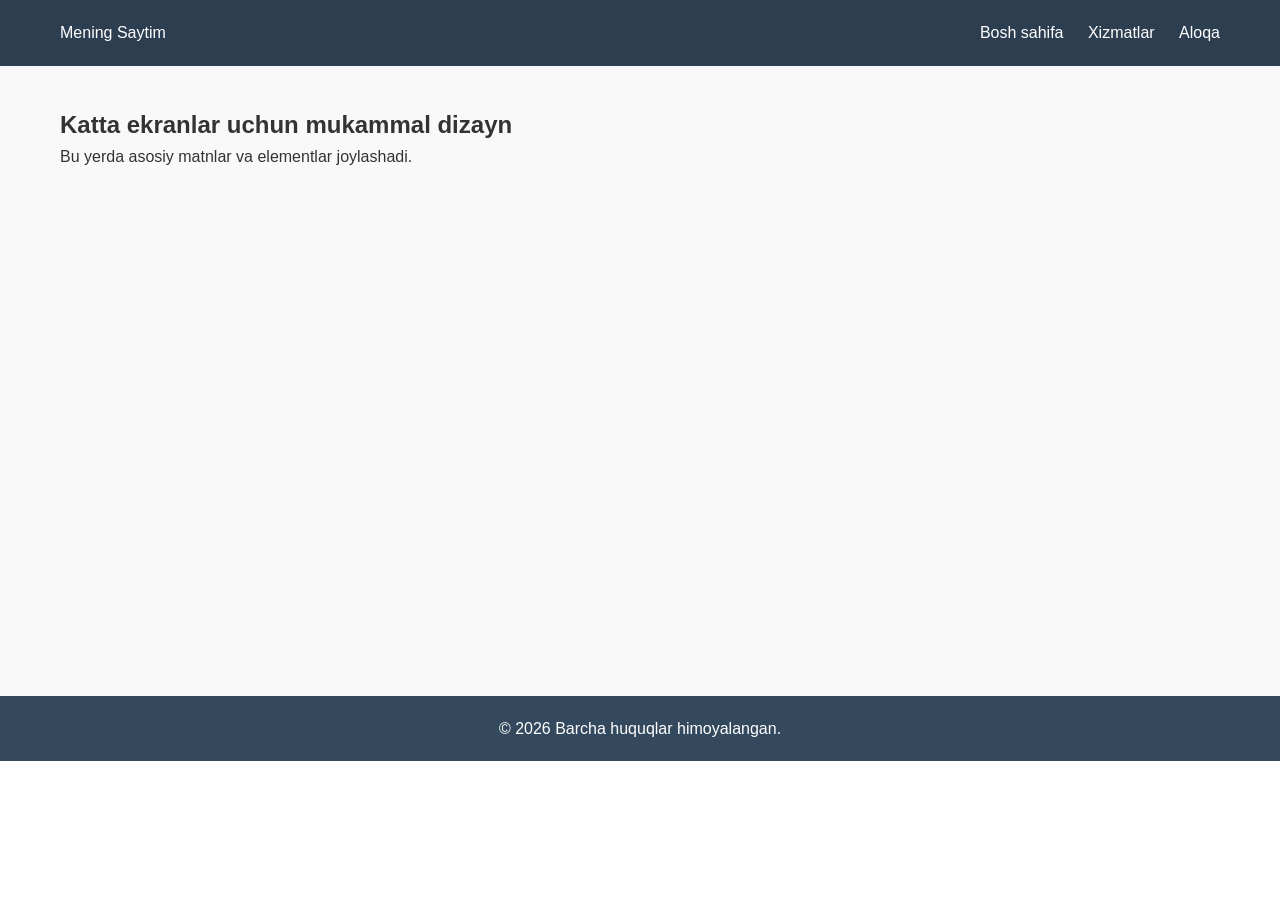
<file: practice/index.html>
<!DOCTYPE html>
<html lang="uz">
<head>
    <meta charset="UTF-8">
    <meta name="viewport" content="width=device-width, initial-scale=1.0">
    <title>Responsive Container namunasi</title>
    <link rel="stylesheet" href="style.css">
</head>
<body>

    <!-- Header qismi -->
    <header class="site-header">
        <div class="container">
            <div class="logo">Mening Saytim</div>
            <nav class="nav">
                <a href="#">Bosh sahifa</a>
                <a href="#">Xizmatlar</a>
                <a href="#">Aloqa</a>
            </nav>
        </div>
    </header>

    <!-- Asosiy kontent qismi -->
    <main class="site-main">
        <section class="hero-section">
            <div class="container">
                <h1>Katta ekranlar uchun mukammal dizayn</h1>
                <p>Bu yerda asosiy matnlar va elementlar joylashadi.</p>
            </div>
        </section>
    </main>

    <!-- Footer qismi -->
    <footer class="site-footer">
        <div class="container">
            <p>&copy; 2026 Barcha huquqlar himoyalangan.</p>
        </div>
    </footer>

</body>
</html>
</file>
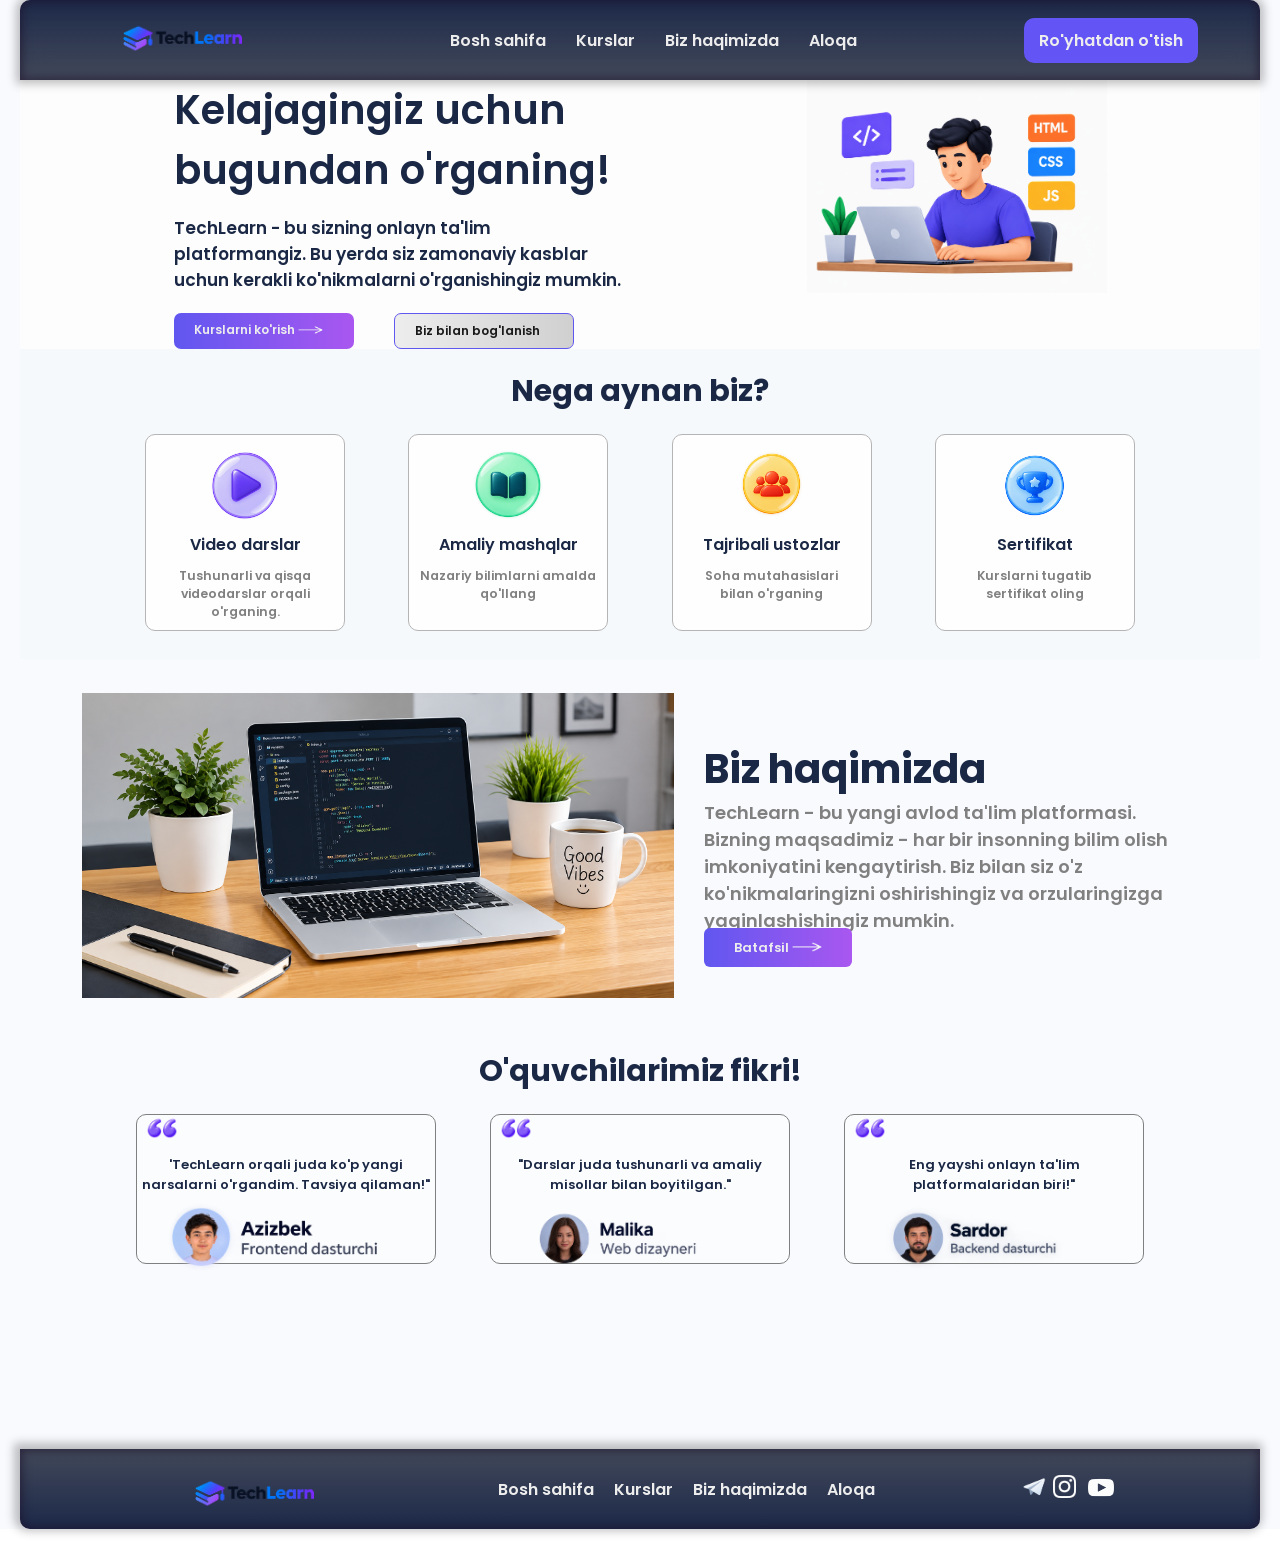
<file: 1-lesson/html.html>
<!DOCTYPE html>
<html lang="en">
<head>
    <meta charset="UTF-8">
    <meta name="viewport" content="width=device-width, initial-scale=1.0">
    <title>Document</title>
    <link rel="stylesheet" href="./style.css">
    <link rel="preconnect" href="https://fonts.googleapis.com">
<link rel="preconnect" href="https://fonts.gstatic.com" crossorigin>
<link href="https://fonts.googleapis.com/css2?family=Bodoni+Moda:ital,opsz,wght@0,6..96,400..900;1,6..96,400..900&family=Bpmf+Huninn&family=Carter+One&family=Courier+Prime:ital,wght@0,400;0,700;1,400;1,700&family=Inter:ital,opsz,wght@0,14..32,100..900;1,14..32,100..900&family=Playfair+Display+SC:ital,wght@0,400;0,700;0,900;1,400;1,700;1,900&family=Playfair+Display:ital,wght@0,400..900;1,400..900&family=Plus+Jakarta+Sans:ital,wght@0,200..800;1,200..800&family=Poppins:ital,wght@0,100;0,200;0,300;0,400;0,500;0,600;0,700;0,800;0,900;1,100;1,200;1,300;1,400;1,500;1,600;1,700;1,800;1,900&family=Xanh+Mono:ital@0;1&display=swap" rel="stylesheet">
</head>
<body>
    <div class="container">
        <header class="main-section-header">
            <div class="main-section-header-content">
                <img class="header-logo" src="../images/TechLearn Gradient Education Logo (1).png" alt="TechLearnLogo">
                <ul class="header-ul">
                    <li class="hide">Bosh sahifa</li>
                    <li>Kurslar</li>
                    <li class="hide">Biz haqimizda</li>
                    <li>Aloqa</li>
                </ul>
                <a href="" class="header-btn">Ro'yhatdan o'tish</a>
            </div>
        </header>
        <main>
            <section class="main-section">
                <div class="main-section-content">
                    <div class="main-section-information">
                        <h1 class="main-section-information-heading">Kelajagingiz uchun bugundan o'rganing!</h1>
                        <p class="main-section-information-p">TechLearn - bu sizning onlayn ta'lim platformangiz. Bu yerda siz zamonaviy kasblar uchun kerakli ko'nikmalarni o'rganishingiz mumkin.</p>
                        <div class="main-section-information-btn">
                            <a href="" class="main-section-information-left-btn">Kurslarni ko'rish <img src="../images/arrow.png" alt="Arrow png" width="25px"></a>
                            <a href="" class="main-section-information-right-btn">Biz bilan bog'lanish</a>
                        </div>
                    </div>
                    <div class="main-section-img">
                        <img src="../images/main-section-img.png" alt="one person on computer" >
                    </div>
                </div>
            </section>
            <section class="section-why-us">
                <div class="section-why-us-content">
                    <h2>Nega aynan biz?</h2>
                    <div class="section-why-us-content-cards">
                        <div class="section-why-us-card">
                            <img class="img" src="../images/video.png" alt="" width="80px">
                            <p class="section-why-us-cards-h">Video darslar</p>
                            <p class="section-why-us-cards-p">Tushunarli va qisqa <br> videodarslar orqali o'rganing.</p>
                        </div>

                        <div class="section-why-us-card">
                            <img class="imga" src="../images/amaliy.png" alt="" width="105px">
                            <p class="section-why-us-cards-h">Amaliy mashqlar</p>
                            <p class="section-why-us-cards-p">Nazariy bilimlarni amalda <br> qo'llang</p>
                        </div>

                        <div class="section-why-us-card">
                            <img class="img" src="../images/ustozlar.png" alt="" width="80px">
                            <p class="section-why-us-cards-h">Tajribali ustozlar</p>
                            <p class="section-why-us-cards-p">Soha mutahasislari<br> bilan o'rganing</p>
                        </div>

                        <div class="section-why-us-card">
                            <img class="img" src="../images/serifikat.png" alt="" width="80px">
                            <p class="section-why-us-cards-h">Sertifikat</p>
                            <p class="section-why-us-cards-p">Kurslarni tugatib<br> sertifikat oling</p>
                        </div>
                    </div>
                </div>
            </section>
            <section class="section-about-us">
                <div class="section-about-us-content">
                    <div class="section-about-us-img">
                        <img src="../images/section-about-us-content.png" alt="coding laptop" >
                    </div>
                    <div class="section-about-us-texts">
                        <h3 class="section-about-us-h">Biz haqimizda</h3>
                        <p class="section-about-us-p">TechLearn - bu yangi avlod ta'lim platformasi.
                            Bizning maqsadimiz - har bir insonning bilim olish
                            imkoniyatini kengaytirish. Biz bilan siz o'z
                            ko'nikmalaringizni oshirishingiz va orzularingizga
                            yaqinlashishingiz mumkin.
                        </p>
                        <a href="" class="section-about-us-btn">Batafsil <img src="../images/arrow.png" alt="arrow img" width="30px"></a>
                    </div>
                </div>
            </section>
            <section class="section-student-comment">
                <div class="section-student-comment-content">
                    <h4>O'quvchilarimiz fikri!</h4>
                    <div class="section-student-comment-content-cards">
                        <div class="section-student-comment-card">
                            <img class="section-student-comment-img" src="../images/two dots.png" alt="two dots logo" width="40px">
                            <p class="section-student-comment-card-p">'TechLearn orqali juda ko'p yangi narsalarni o'rgandim. Tavsiya qilaman!"</p>
                            <img class="section-student-comment-student-img" src="../images/Aziz.png" alt="students' img" >
                        </div>

                        <div class="section-student-comment-card">
                            <img class="section-student-comment-img" src="../images/two dots.png" alt="two dots logo" width="40px">
                            <p class="section-student-comment-card-p">"Darslar juda tushunarli va amaliy misollar bilan boyitilgan."</p>
                            <img class="section-student-comment-student-img" src="../images/Malika img.png" alt="students' img" >
                        </div>

                        <div class="section-student-comment-card">
                            <img class="section-student-comment-img" src="../images/two dots.png" alt="two dots logo" width="40px">
                            <p class="section-student-comment-card-p">Eng yayshi onlayn ta'lim platformalaridan biri!"</p>
                            <img class="section-student-comment-student-img" src="../images/Sardorbek img.png" alt="students' img">
                        </div>
                    </div>
                </div>
            </section>
        </main>
        <footer class="footer">
            <div class="footer-content">
                <div class="footer-content-logo">
                    <img src="../images/TechLearn Gradient Education Logo (1).png" alt="" >
                </div>
                <ul class="footer-ul">
                    <li class="footer-li">Bosh sahifa</li>
                    <li class="footer-li">Kurslar</li>
                    <li class="hide">Biz haqimizda</li>
                    <li class="footer-li">Aloqa</li>
                </ul>
                <div class="footer-socials">
                    <a href="https://t.me/Alisher_AQ" target="_blank"><img class="footer-socials-telegram" src="../images/telegram.png" ></a>
                    <a href="https://instagram.com/aqcoder" target="_blank"><img class="footer-socials-instagram" src="../images/instagram (2).png" ></a>
                    <a href="https://youtube.com" target="_blank"><img class="footer-socials-youtube" src="../images/you tube.png" ></a>
                </div>
            </div>
        </footer>
    </div>
</body>
</html>
</file>
<file: practice/style.css>
/* Umumiy sozlamalar */
* {
    margin: 0;
    padding: 0;
    box-sizing: border-box;
}

body {
    font-family: Arial, sans-serif;
    color: #333;
    line-height: 1.6;
}

/* ASOSIY CONTAINER STILI */
.container {
    width: 100%;
    max-width: 1200px; /* Katta ekranlarda 1200 pikseldan oshib ketmaydi */
    margin-left: auto;   /* Chapdan avtomatik teng bo'sh joy */
    margin-right:  auto;  /* O'ngdan avtomatik teng bo'sh joy (Markazga qo'yadi) */
    padding-left: 20px;  /* Kichik ekranlarda chetidan yopishib qolmasligi uchun */
    padding-right: 20px;
}

/* Header dizayni */
.site-header {
    background-color: #2c3e50;
    color: #fff;
    padding: 20px 0;
}

.site-header .container {
    display: flex;
    justify-content: space-between;
    align-items: center;
}

.nav a {
    color: #fff;
    text-decoration: none;
    margin-left: 20px;
}

/* Asosiy qism dizayni */
.site-main {
    padding: 40px 0;
    background-color: #f9f9f9;
    min-height: 70vh;
}

/* Footer dizayni */
.site-footer {
    background-color: #34495e;
    color: #fff;
    text-align: center;
    padding: 20px 0;
}
</file>
<file: 1-lesson/style.css>
*{
    margin: 0;
    padding: 0;
    box-sizing: border-box;
    list-style: none;
    transition: all 0.3s ease;
    color: #1A2845;
    font-family: "Poppins", sans-serif;
    font-weight: 600;
    font-style: normal;
    text-decoration: none;
}
.container{
    max-width: 1440px;
    width: 100%;
    margin: auto;
    background-color: #F9FAFE;
    margin-left: auto;
    margin-right:  auto;
    padding-left: 20px;
    padding-right: 20px;
}
.main-section-header{
    position: relative;
    width: 100%;
    height: auto;
    background: linear-gradient(to bottom, #1c2949, #020a20bd);
    display: flex;
    justify-content: center;
    border-top-left-radius: 10px;
    border-top-right-radius: 10px;
    z-index: 1;
    backdrop-filter: blur(15px);
    box-shadow: 0 0 10px 4px #00000040,
    inset 0 0 10px 2px #1b112b9c;
}
.main-section-header-content{
    width: 90%;
    max-width: 1280px;
    height: 80px;
    display: flex;
    justify-content: space-between;
    align-items: center;
    
}
.header-logo{
    width: 200px;
}
.header-ul{
    display: flex;
    gap: 1.875rem;
    padding: 1.875rem;
}
li{
    font-size: 1rem;
    list-style: none;
    color: #ededed;
}
.header-btn{
    text-decoration: none;
    color: #ededed;
    background-color: #6354F6;
    padding: 0.625rem 0.9375rem;
    border-radius: 10px;
    font-size: 1rem;
}
.header-btn:hover{
    box-shadow: 0 0 15px 2px #2d2c2cd4;
}
.main-section{
    width: 100%;
    height: max-content;
    background-color: #FDFDFD;
    display: flex;
    justify-content: center;
}
.main-section-content{
    position: relative;
    width: 90%;
    height: max-content;
    display: flex;
    justify-content: space-around;
    
}
.main-section-information{
    width: 450px;
    height: max-content;
}
.main-section-information-heading{
    font-size: 2.5rem; 
}
.main-section-information-p{
    margin-top: 15px;
    font-size: 1.0625rem;
}
.main-section-information-btn{
    width: 400px;
    height: auto;
    display: grid;
    grid-template-columns: 45% 45%;
    justify-content: space-between;
    margin-top: 20px;
    
}
.main-section-information-left-btn{
    background: linear-gradient(90deg, #6057F0, #a957f0);
    padding: 0.5rem 1.25rem;
    font-size: 0.75rem;
    border-radius: 7px;
    text-decoration: none;
    color: #ededed;
}
.main-section-information-right-btn{
    background: linear-gradient(90deg, #ededed, #d0d0d1);
    border: 1px solid #6057F0;
    padding: 0.5rem 1.25rem;
    font-size: 0.75rem;
    border-radius: 7px;
    text-decoration: none;
    color: #1a1a1a;
    
}
.main-section-information-right-btn:hover{
    color: #ededed;
    background: linear-gradient(90deg, #6057F0, #a957f0);
}
.main-section-img{
    width: 300px;
    height: 250px;
}
.main-section-img img {
    width: 100%;
    height: auto;
}
.section-why-us{
    width: 100%;
    height: auto;
    display: flex;
    justify-content: center;
    background-color: #F5F9FC;
}
.section-why-us-content{
    width: 90%;
    height: 310px;
    text-align: center;
}
h2{
    margin-top: 20px;
    font-weight: 700;
    font-size: 1.875rem;
}
.section-why-us-content-cards{
    display: grid;
    grid-template-columns: 200px 200px 200px 200px;
    justify-content: space-evenly;
    margin-top: 20px;
}
.section-why-us-card{
    width: 200px;
    padding: 0.600rem;
    border: 1px solid #b6b5b5;
    background-color: #FEFEFE;
    border-radius: 10px;
}
.section-why-us-card:hover{
    box-shadow: 0 0.1px 15px #8a8a8a;
    transform: scale(1.01) translateY(-3px);
}
.section-why-us-cards-p{
    color: gray;
    margin-top: 10px;
    font-size: 0.78125rem;
}
.section-about-us{
    position: relative;
    width: 100%;
    height: auto;
    display: flex;
    justify-content: center;
}
.section-about-us-content{
    width: 90%;
    height: 340px;
    display: flex;
    gap: 1.875rem;
    margin-top: 20px;
    align-items: center;
}
.section-about-us-img{
    width: 600px;
}
.section-about-us-img img{
    width: 100%;

}
.section-about-us-texts{
    width: 500px;
    height: auto;
    
}
.section-about-us-h{
    font-weight: 700;
    font-size: 2.5rem;
    
}
.section-about-us-p{
    color: grey;
    font-size: 1.125rem;
}
.section-about-us-btn{
    background: linear-gradient(90deg, #6057F0, #a957f0);
    color: #ededed;
    font-size: 0.8125rem;
    padding: 0.625rem 1.875rem;
    border-radius: 6px;
    margin-top: 20px;
}
.section-about-us-btn:hover{
    transform: scale(1.01) translateY(-2px);
    box-shadow: 0 1px 10px #6f00ffd3;
}
.section-student-comment{
    
    width: 100%;
    height: auto;
    display: flex;
    justify-content: center;
}
.section-student-comment-content{
    margin-top: 30px;
    width: 90%;
    height: 400px;
    text-align: center;
}
h4{
    font-weight: 700;
    font-size: 1.875rem;
}
.section-student-comment-content-cards{
    margin-top: 20px;
    display: grid;
    grid-template-columns: 300px 300px 300px;
    justify-content: space-evenly;

}
.section-student-comment-card{
    width: 300px;
    height: 150px;
    border: 1px solid gray;
    border-radius: 10px;
    background-color: #FBFCFE;
}
.section-student-comment-img{
    width: 50px;
    display: flex;
    justify-content: start;
}
.section-student-comment-student-img{
    width: 250px;
}
.section-student-comment-card-p{
    margin-top: 15px;
    font-size: 0.8125rem;
}    
.footer{
    width: 100%;
    height: auto;
    background: linear-gradient(to bottom, #020a20bd, #1c2949);
    border-bottom-left-radius: 10px;
    border-bottom-right-radius: 10px;
    box-shadow: -2px -2px 10px 4px #00000040,
    inset 0 0 10px 2px #1b112b9c;
    display: flex;
    justify-content: center;
}
.footer-content{
    width: 90%;
    height: 80px;
    display: flex;
    justify-content: space-around;
    align-items: center;
}
.footer-content-logo{
    width: 200px;
    height: 100px;
}
.footer-content-logo img{
    width: 100%;
    height: auto;
}
.footer-ul{
    display: flex;
    gap: 1.25rem;
}
.footer-p{
    width: 100%;
    text-align: center;
    color: #afaeae;
    font-size: 0.6875rem;
}
.footer-socials{
    display: flex;
    height: auto;
    
}
.footer-socials-telegram{
    width: 30px;
}
.footer-socials-instagram{
    width: 23px;
    margin-top: 4px;
    margin-left: 4px;
}
.footer-socials-youtube{
    width: 50px;
    height: 30px;
}


@media screen and (max-width: 1030px){
    .section-about-us-content{
        height: 300px;
    }
    .section-about-us-img{
        width: 500px;
    }
    .section-about-us-h{
        font-size: 2rem;
        margin-top: -70px;
    }
    .section-about-us-p{
        font-size: 1rem;
    }
    .section-about-us-btn{
        margin-top: 10px;
        position: absolute;
        bottom: 0px;
        bottom: 50px;
        font-size: 0.7825rem;
    }
    .section-student-comment-content-cards{
        grid-template-columns: 250px 250px;
        justify-content: space-evenly;
        gap: 2rem;
    }
    .section-student-comment-card{
        width: 250px;
        height: 130px;
        padding: 0.300rem;
    }
    .section-student-comment-card-p{
        font-size: 0.7000rem;
        margin-top: 3px;
    }
    .section-student-comment-student-img{
        width: 180px;
        height: 60px;
    }
}
@media screen and (max-width: 967px){
    .header-logo{
        width: 150px;
    }
    li{
        font-size: 0.620rem;
    }
    .header-btn{
        font-size: 0.620rem;
        padding: 0.600rem 0.9000rem;
    }
    .main-section{
        height: 630px;
    }
    .main-section-content{
        width: max-content;
        height: max-content;
        display: flex;
        justify-content: center;
        flex-direction: column;
        text-align: center;
    }
    .main-section-information-heading{
        font-size: 2.5rem;
        margin-top: 30px;
    }
    .main-section-information-p{
        font-size: 1rem;
    }
    .main-section-information-btn{
        width: 450px;
    }
    .main-section-information-left-btn{

        padding: 0.6rem 0.3rem;
        font-size: 0.70rem;
    }
    .main-section-information-right-btn{
        padding: 0.6rem 0.7rem;
        font-size: 0.70rem;
    }
    .main-section-img{
        width: 450px;
        
    }
    .section-why-us-content{
        height: auto;
    }
    .section-why-us-content-cards{
        grid-template-columns: 200px 200px;
        justify-content: center;
        gap: 3rem;
    }
    .section-why-us-card{
        width: 200px;
    }
    .section-about-us-h{
        font-size: 1.8rem;
    }
    .section-about-us-p{
        font-size: 0.790rem;
    }
    .section-about-us-btn{
        margin-top: 10px;
        position: absolute;
        bottom: 0px;
        bottom: 70px;
        font-size: 0.7325rem;
    }
    .footer-content-logo{
        width: 150px;
        margin-top: 10px;
    }
}
@media screen and (max-width: 718px){
    .header-logo{
        width: 120px;
    }
    .header-ul{
        gap: 1.200rem;
        padding: 1.575rem;
    }
    li{
        font-size: 0.530rem;
    }
    .header-btn{
        font-size: 0.530rem;
        padding: 0.600rem 0.7000rem;
    }
    .section-about-us-h{
        font-size: 1.4rem;
    }
    .section-about-us-p{
        font-size: 0.700rem;
    }
    .section-student-comment-content{
        height: 550px;
    }
    .section-student-comment-content-cards{
        grid-template-columns: 440px;
        gap: 2rem;
    }
    .section-student-comment-card{
        width: 440px;
        height: 130px;
        padding: 0.300rem;
    }
    .section-student-comment-card-p{
        font-size: 0.765rem;
        margin-top: 3px;
    }
    .section-student-comment-student-img{
        width: 250px;
        height: 80px;
    }
}
@media screen and (max-width: 597px){
    .main-section-header-content{
        height: 40px;
    }
    .header-logo{
        width: 85px;
    }
    .header-ul{
        gap: 0.7rem;
        padding: 1.375rem;
    }
    li{
        font-size: 0.5rem;
    }
    .header-btn{
        font-size: 0.5rem;
        padding: 0.500rem 0.6000rem;
        border-radius: 5px;
    }
    .section-student-comment-student-img{
        width: 220px;
        height: 70px;
    }
    .footer-content{
        height: 40px;
    }
    .footer-content-logo{
        width: 85px;
        height: 40px;
        margin-top: -1px;
        display: flex;
        align-items: center;
    }
    .footer-ul{
        gap: 0.8rem;
    }
    .footer-socials-telegram{
        width: 20px;
    }
    .footer-socials-instagram{
        width: 15px;
        margin-top: 3px;
        margin-left: 2px;
    }
    .footer-socials-youtube{
        width: 30px;
        height: 20px;
    }
}
@media screen and (max-width: 513px){
    .header-logo{
        width: 75px;
    }
    .header-ul{
        gap: 0.5rem;
        padding: 0.1rem;
    }
    li{
        font-size: 0.5rem;
    }
    .header-btn{
        font-size: 0.50rem;
        padding: 0.300rem 0.4000rem;
        border-radius: 4px;
    }
    .main-section{
        height: 420px;
    }
    .main-section-information-heading{
        font-size: 1.30rem;
        padding: 0 5rem;
    }
    .main-section-information-p{
        font-size: 0.6rem;
        padding: 0 5rem;
    }
    .main-section-information-btn{
        width: 300px;
        margin-left: 4.5rem;
    }
    .main-section-information-left-btn{
        padding: 0.3rem 0.2rem;
        font-size: 0.50rem;
    }
    .main-section-information-right-btn{
        padding: 0.3rem 0.4rem;
        font-size: 0.50rem;
    }
    .main-section-img{
        width: 280px;
        margin-left: 5rem;
    }
    h2{
        font-size: 1.35rem;
    }
    .section-why-us-content-cards{
        grid-template-columns: 150px 150px;
        justify-content: center;
        gap: 1.5rem;
    }
    .section-why-us-card{
        width: 150px;
        height: 150px;
    }
    .img{
        width: 50px;
    }
    .imga{
        width: 70px;
    }
    .section-why-us-cards-h{
        margin-top: 0px;
        font-size: 0.85rem;
    }
    .section-why-us-cards-p{
        font-size: 0.61rem;
        margin-top: 5px;
    }
    .section-about-us-content{
    width: 50%;
    height: 320px;
    display: flex;
    flex-direction: column;
    justify-content: center;
    margin-top: 20px;
    align-items: center;
    }
    .section-about-us-img{
        width: 250px;
    }
    .section-about-us-img img{
        width: 100%;
    
    }
    .section-about-us-texts{
        width: 330px;
        height: auto;
        text-align: center;
        position: relative;
    }
    .section-about-us-h{
        margin-top: 0px;
        margin-top: -15px;
        font-weight: 700;
        font-size: 1.3rem;
        
    }
    .section-about-us-p{
        color: grey;
        font-size: 0.7rem;
    }
    .section-about-us-btn{
        background: linear-gradient(90deg, #6057F0, #a957f0);
        color: #ededed;
        font-size: 0.7125rem;
        padding: 0.525rem 1.775rem;
        border-radius: 6px;
        margin: 0;
        position: absolute;
        left: 0rem;
        bottom: 0px;
        left: 6.3rem;
        bottom: -2.3rem;
    }
    .section-student-comment-content{
        height: 440px;
    }
    h4{
        font-size: 1.3rem;
    }
    .section-student-comment-content-cards{
        grid-template-columns: 300px;
        gap: 1rem;
    }
    .section-student-comment-card{
        width: 300px;
        height: 110px;
        padding: 0.300rem;
    }
    .section-student-comment-card-p{
        font-size: 0.500rem;
        margin-top: 3px;
    }
    .section-student-comment-student-img{
        width: 150px;
        height: 48px;
    }
    .footer-content-logo{
        width: 70px;
        height: 30px;
        margin-top: -1px;
        display: flex;
        align-items: center;
    }
    .footer-ul{
        gap: 0.4rem;
    }
    .footer-socials-telegram{
        width: 15px;
        margin-top: 4px;
    }
    .footer-socials-instagram{
        width: 11px;
        margin-left: 2px;
    }
    .footer-socials-youtube{
        width: 22px;
        height: 14px;
    }
}
@media screen and (max-width: 421px){
    .hide{
        display: none;
    }
    .header-ul{
        gap: 2rem;
    }
}
</file>
